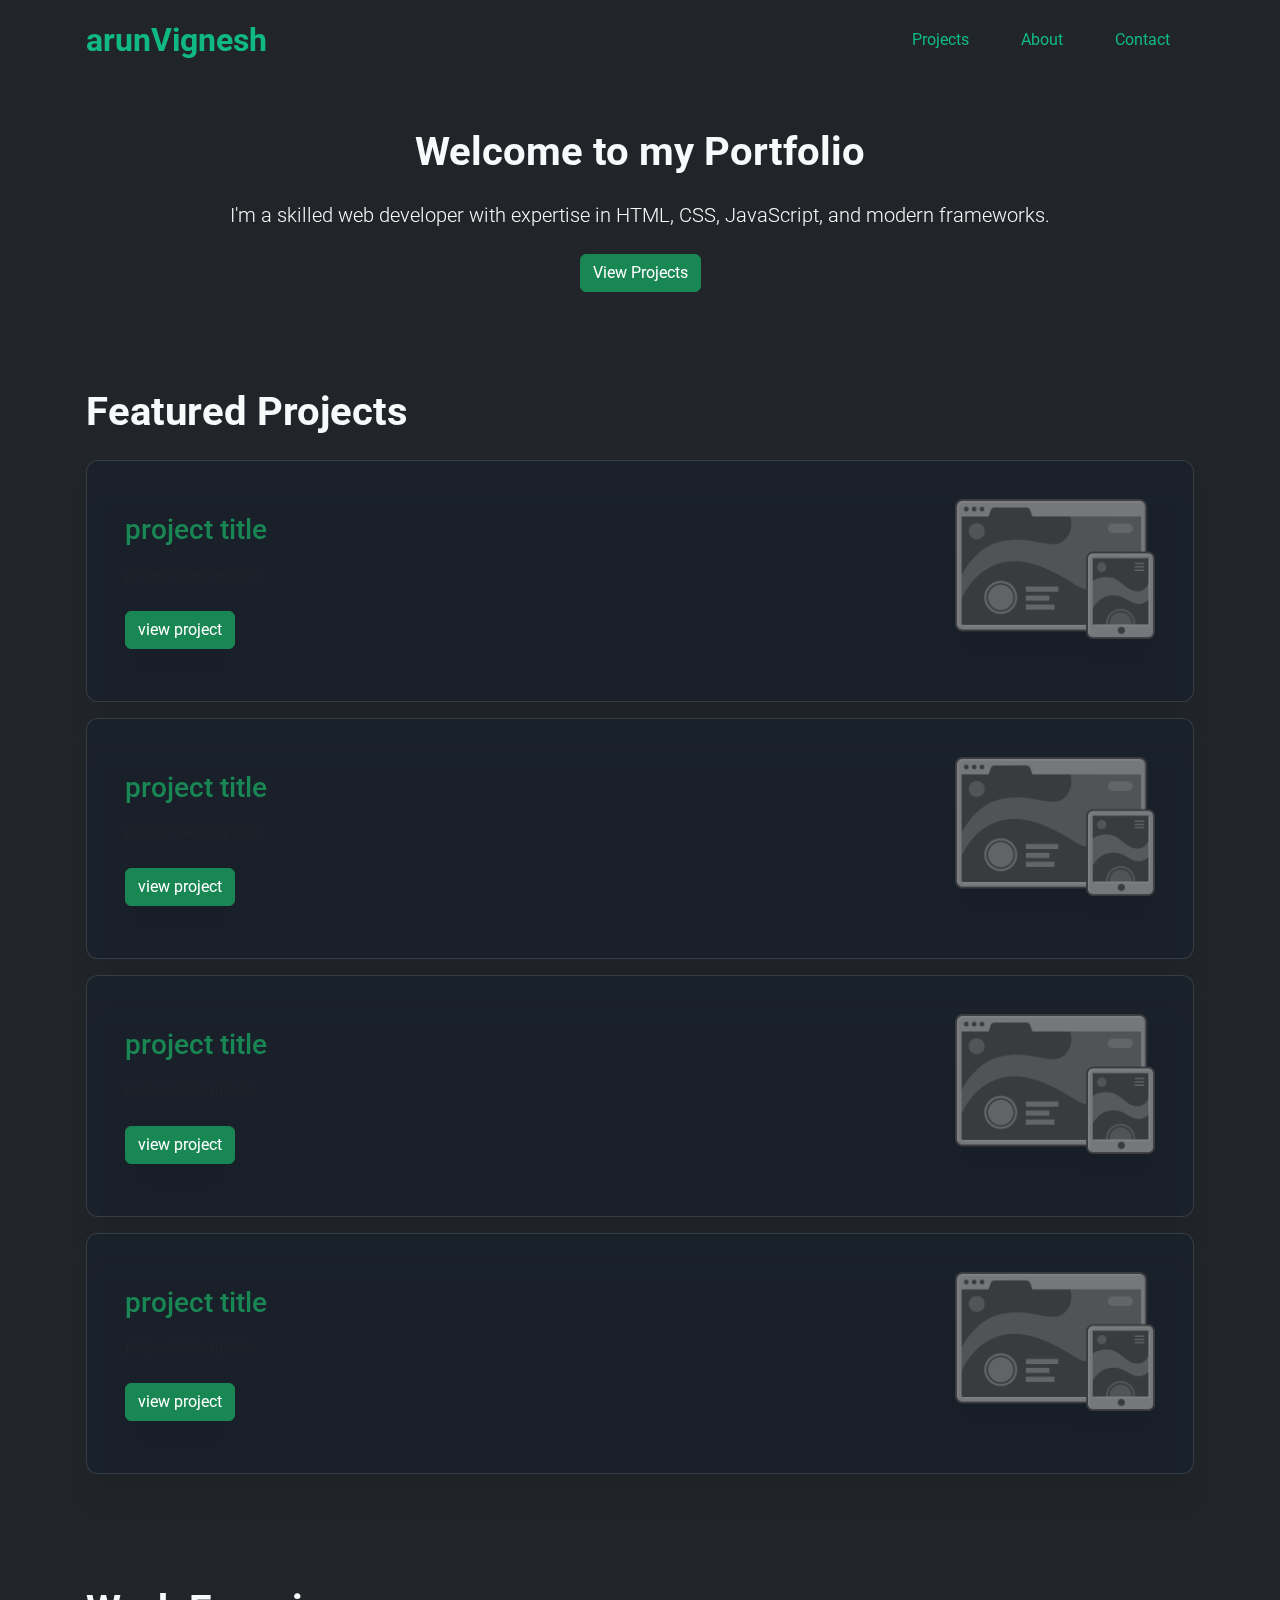
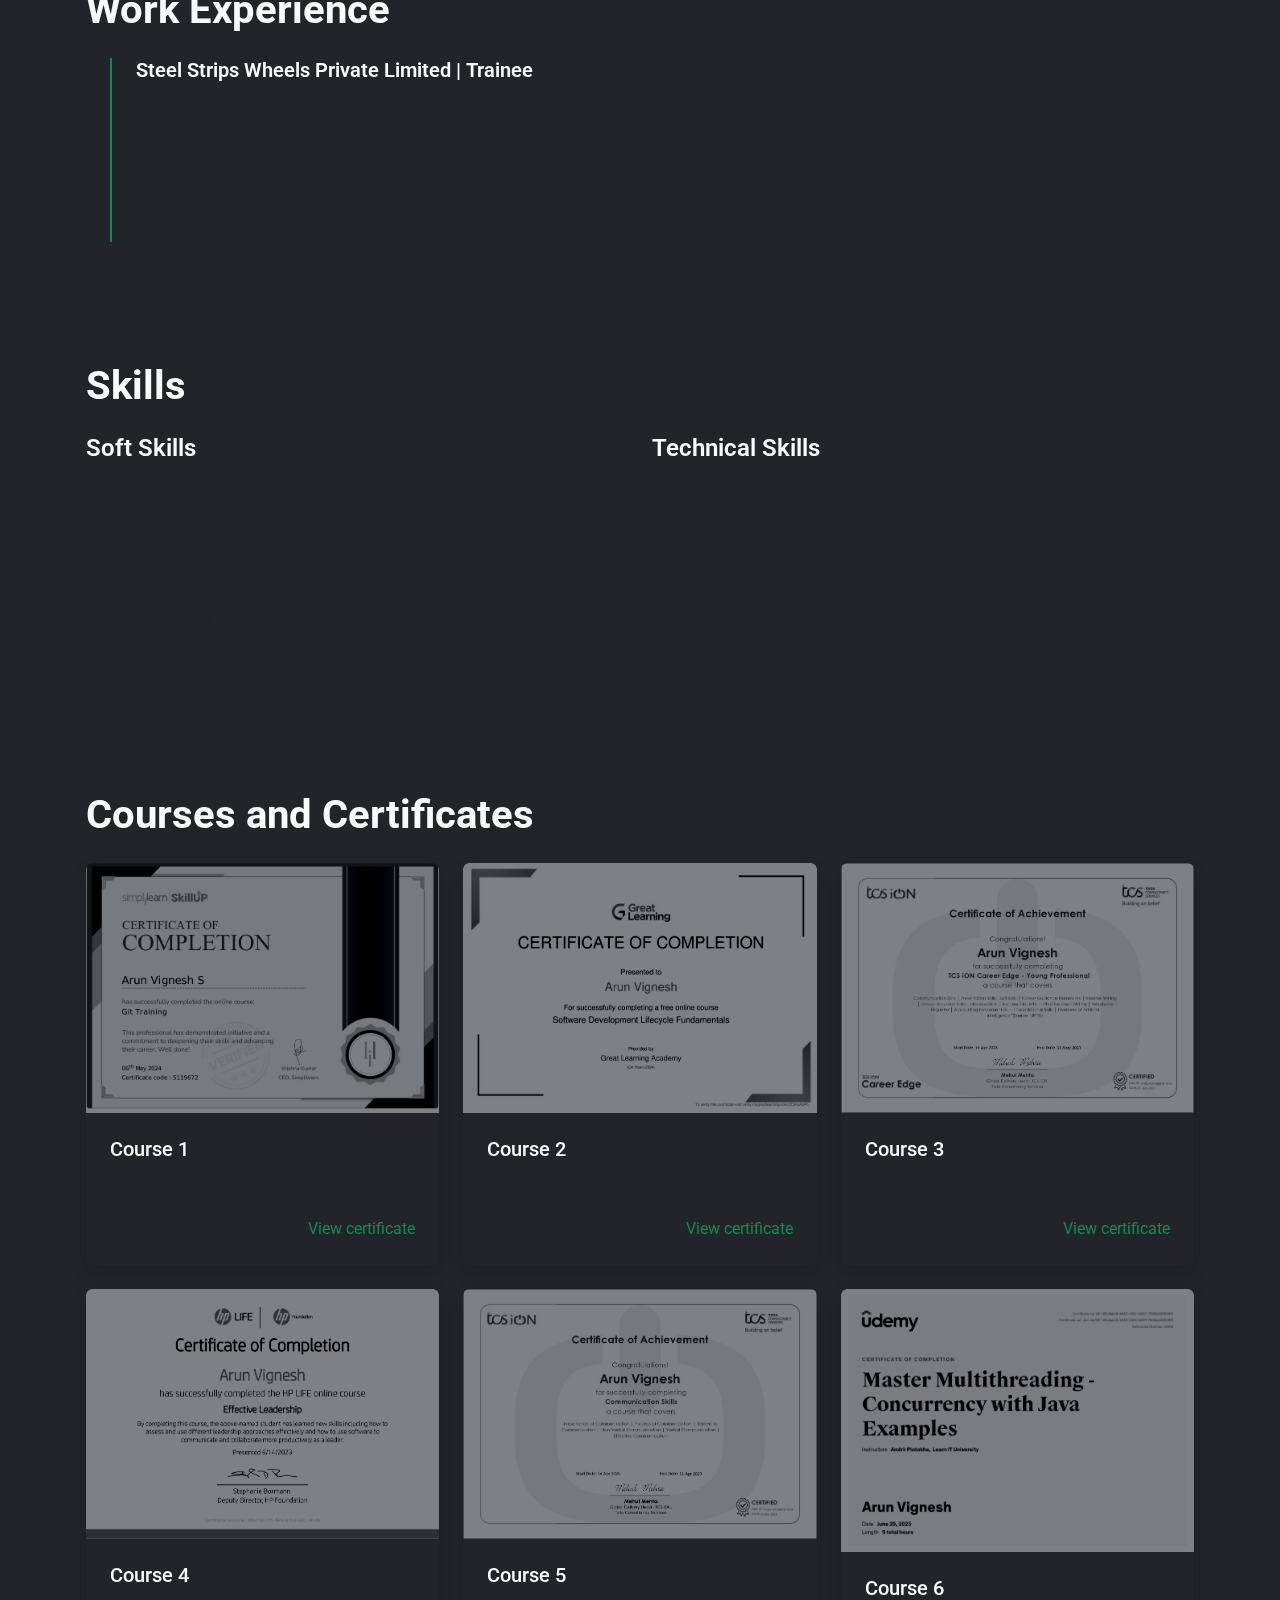
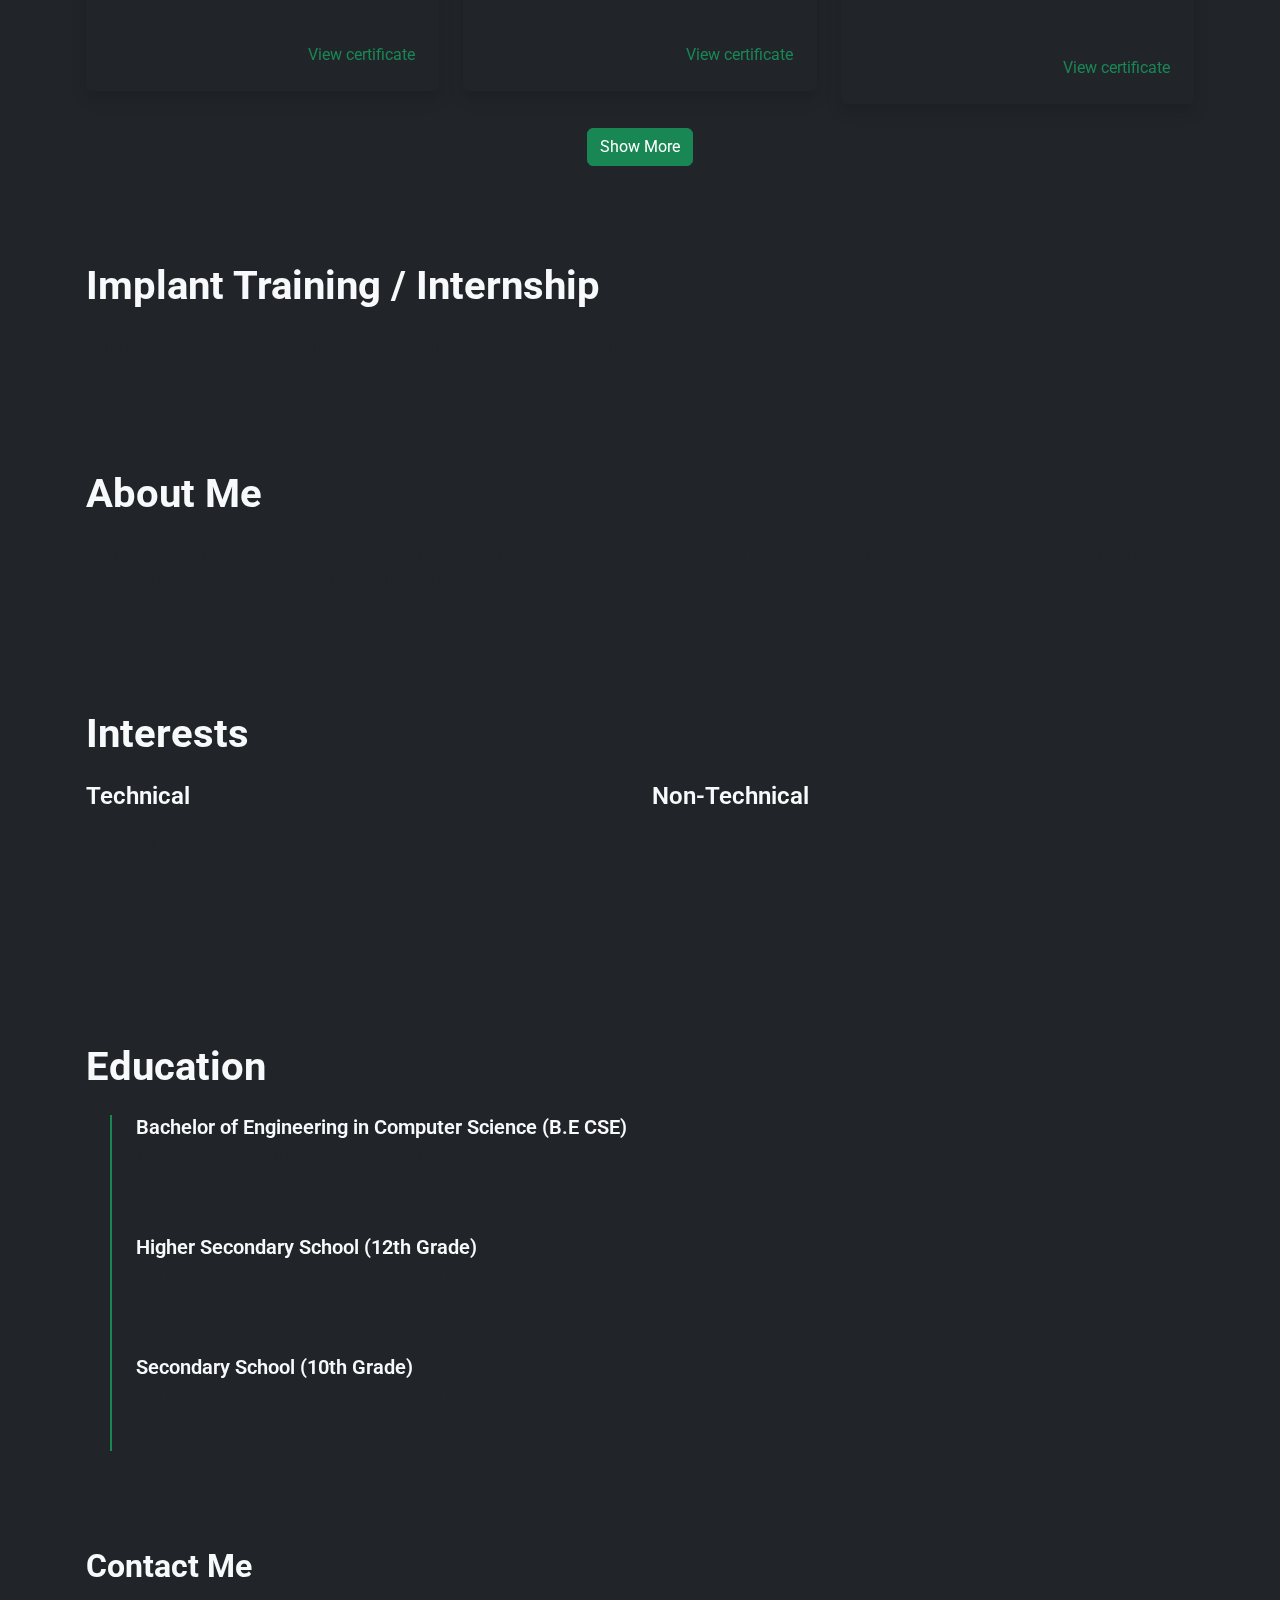
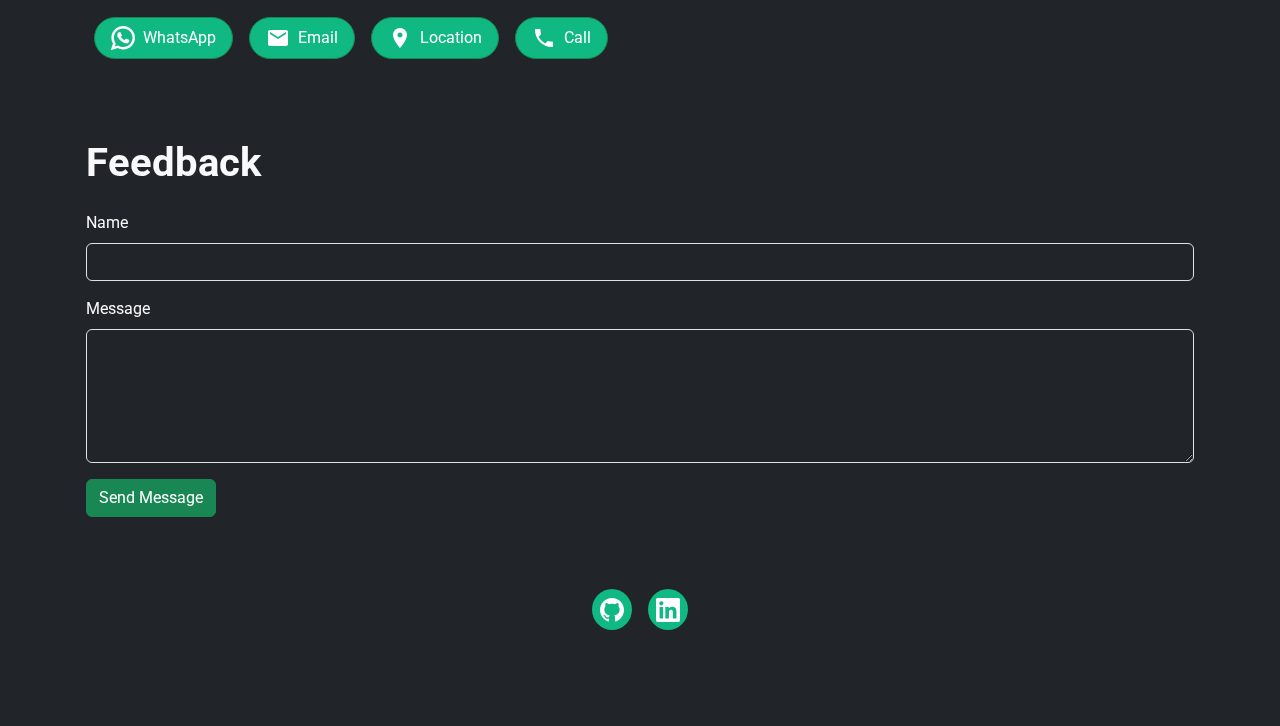
<file: port project.html>
<!DOCTYPE html>
<html lang="en">
<head>
  <meta charset="UTF-8">
  <meta name="viewport" content="width=device-width, initial-scale=1.0">
  <title>Web Developer Portfolio</title>
  <link rel="stylesheet" href="https://cdn.jsdelivr.net/npm/bootstrap@5.0.2/dist/css/bootstrap.min.css">
  <link rel="stylesheet" href="styles.css">
</head>
<body class="bg-dark text-light">
  <!-- Header -->
  <header class="py-3">
    <nav class="container d-flex align-items-center justify-content-between">
      <a href="#" class="fs-2 fw-bold">arunVignesh</a>
      <div>
        <a href="#projects" class="mx-4 text-decoration-none hover-green">Projects</a>
        <a href="#about" class="mx-4 text-decoration-none hover-green">About</a>
        <a href="#contact" class="mx-4 text-decoration-none hover-green">Contact</a>
      </div>
    </nav>
  </header>

  <!-- Hero Section -->
  <section class="container py-5 text-center">
    <h1 class="fs-1 fw-bold mb-4">Welcome to my Portfolio</h1>
    <p class="lead mb-4">I'm a skilled web developer with expertise in HTML, CSS, JavaScript, and modern frameworks.</p>
    <a href="#projects" class="btn btn-success">View Projects</a>
  </section>

  <!-- Projects Section -->
  <section id="projects" class="container py-5">
    <h2 class="fs-1 fw-bold mb-4">Featured Projects</h2>
      
  <div class="glassmorphism-card d-flex flex-column-reverse flex-md-row align-items-center my-3">
    <div class="card-content text-start">
      <h3 class="text-success mb-3">project title</h3>
      <p class="text-muted mb-4">
        project descreption
      </p>
      <a href="#" class="btn btn-success">view project</a>
    </div>
    <div class="gif-container pb-4">
      <img src="vectorImg/project(10).png" alt="Course GIF" class="course-gif">
    </div>
  </div>
  <div class="glassmorphism-card d-flex flex-column-reverse flex-md-row align-items-center my-3">
    <div class="card-content text-start">
      <h3 class="text-success mb-3">project title</h3>
      <p class="text-muted mb-4">
        project descreption
      </p>
      <a href="#" class="btn btn-success">view project</a>
    </div>
    <div class="gif-container pb-4">
      <img src="vectorImg/project(10).png" alt="Course GIF" class="course-gif">
    </div>
  </div>
  <div class="glassmorphism-card d-flex flex-column-reverse flex-md-row align-items-center my-3">
    <div class="card-content text-start">
      <h3 class="text-success mb-3">  project title</h3>
      <p class="text-muted mb-4">
        project description
      </p>
      <a href="#" class="btn btn-success">view project</a>
    </div>
    <div class="gif-container pb-4">
      <img src="vectorImg/project(10).png" alt="Course GIF" class="course-gif">
    </div>
  </div>
  <div class="glassmorphism-card d-flex flex-column-reverse flex-md-row align-items-center my-3">
    <div class="card-content text-start">
      <h3 class="text-success mb-3">project title</h3>
      <p class="text-muted mb-4">
        project description
      </p>
      <a href="#" class="btn btn-success">view project</a>
    </div>
    <div class="gif-container pb-4">
      <img src="vectorImg/project(10).png" alt="Course GIF" class="course-gif">
    </div>
  </div>
  </div>
    
    
  </section>

  

  <!-- Work Experience Section -->
<section id="experience" class="container py-5">
  <h2 class="fs-1 fw-bold mb-4">Work Experience</h2>
  <div class="relative">
    <div class="border-start border-success border-2 mx-4">
      <div class="relative mb-4">
        <div class="position-absolute rounded-circle bg-success" style="width: 12px; height: 12px; left: -22px; top: 6px;"></div>
        <div class="ms-4">
          <h3 class="fs-5 fw-semibold">Steel Strips Wheels Private Limited | Trainee</h3>
          <p class="text-muted">From 08/2023 | 10+ Months Experience</p>
          <p class="text-muted">Engaged as a Quality Assurance Trainee at India's premier wheel manufacturer. Experienced in Car Plant PDI and presently focused on the EV line PDI.</p>
          <p class="text-muted">Actively contributed to the continuous improvement of product quality, aligning with industry standards, and enhancing client-centric outcomes to drive excellence.</p>
        </div>
      </div>
    </div>
  </div>
</section>

  <!-- Skills Section -->
  <section id="skills" class="container py-5">
    <h2 class="fs-1 fw-bold mb-4">Skills</h2>
    <div class="row">
      <div class="col-md-6">
        <h3 class="fs-4 fw-semibold mb-4">Soft Skills</h3>
        <ul class="list-unstyled text-muted">
          <li>Continuous learning</li>
          <li>Analytical Thinking</li>
          <li>Problem Solving</li>
          <li>Adaptability to dynamic environments</li>
          <li>Communication</li>
          <li>Attention to detail</li>
          <li>Customer focused</li>
          <li>Hardworking</li>
        </ul>
      </div>
      <div class="col-md-6">
        <h3 class="fs-4 fw-semibold mb-4">Technical Skills</h3>
        <ul class="list-unstyled text-muted">
          <li>Core Java, JDBC, Servlet, JSP</li>
          <li>Python, PHP, C programming</li>
          <li>HTML, CSS, JavaScript</li>
          <li>SQL, MySQL</li>
          <li>Windows Operating System</li>
        </ul>
      </div>
    </div>
  </section>

  <!-- Certificates Section -->
  <section id="certificates" class="container py-5">
    <h2 class="fs-1 fw-bold mb-4">Courses and Certificates</h2>
    <div class="row row-cols-1 row-cols-md-2 row-cols-lg-3 g-4">

      <div class="col">
        <div class="bg-dark rounded shadow overflow-hidden">
          <img src="certificates/course (1).jpg" alt="course 1" class="img-fluid h-auto">
          <div class="p-4">
            <h3 class="h5 mb-2">Course 1</h3>
            <p class="text-muted mb-4">2024</p>
            <div class="d-flex justify-content-end">
              <a href="#" class="text-success hover-green">View certificate</a>
            </div>
          </div>
        </div>
      </div>
      <div class="col">
        <div class="bg-dark rounded shadow overflow-hidden">
          <img src="certificates/course (2).jpg" alt="course 1" class="img-fluid h-auto">
          <div class="p-4">
            <h3 class="h5 mb-2">Course 2</h3>
            <p class="text-muted mb-4">2024</p>
            <div class="d-flex justify-content-end">
              <a href="#" class="text-success hover-green">View certificate</a>
            </div>
          </div>
        </div>
      </div>
      <div class="col">
        <div class="bg-dark rounded shadow overflow-hidden">
          <img src="certificates/course (3).jpg" alt="course 1" class="img-fluid h-auto">
          <div class="p-4">
            <h3 class="h5 mb-2">Course 3</h3>
            <p class="text-muted mb-4">2024</p>
            <div class="d-flex justify-content-end">
              <a href="#" class="text-success 
              hover-green">View certificate</a>
            </div>
          </div>
        </div>
      </div>
      <div class="col">
        <div class="bg-dark rounded shadow overflow-hidden">
          <img src="certificates/course (4).jpg" alt="course 1" class="img-fluid h-auto">
          <div class="p-4">
            <h3 class="h5 mb-2">Course 4</h3>
            <p class="text-muted mb-4">2024</p>
            <div class="d-flex justify-content-end">
              <a href="#" class="text-success hover-green">View certificate</a>
            </div>
          </div>
        </div>
      </div>
      <div class="col">
        <div class="bg-dark rounded shadow overflow-hidden">
          <img src="certificates/course (5).jpg" alt="course 1" class="img-fluid h-auto">
          <div class="p-4">
            <h3 class="h5 mb-2">Course 5</h3>
            <p class="text-muted mb-4">2024</p>
            <div class="d-flex justify-content-end">
              <a href="#" class="text-success hover-green">View certificate</a>
            </div>
          </div>
        </div>
      </div>
      <div class="col">
        <div class="bg-dark rounded shadow overflow-hidden">
          <img src="certificates/course (6).jpg" alt="course 1" class="img-fluid h-auto">
          <div class="p-4">
            <h3 class="h5 mb-2">Course 6</h3>
            <p class="text-muted mb-4">2024</p>
            <div class="d-flex justify-content-end">
              <a href="#" class="text-success hover-green">View certificate</a>
            </div>
          </div>
        </div>
      </div>

    </div>
    <div class="hidden additional-courses pt-4 d-none">
      <div class="row row-cols-1 row-cols-md-2 row-cols-lg-3 g-4">
        <!-- Additional courses cards here -->
        <div class="col">
        <div class="bg-dark rounded shadow overflow-hidden">
          <img src="certificates/course (7).jpg" alt="course 1" class="img-fluid h-auto">
          <div class="p-4">
            <h3 class="h5 mb-2">Course 7</h3>
            <p class="text-muted mb-4">2024</p>
            <div class="d-flex justify-content-end">
              <a href="#" class="text-success hover-green">View certificate</a>
            </div>
          </div>
        </div>
      </div>
      <div class="col">
        <div class="bg-dark rounded shadow overflow-hidden">
          <img src="certificates/course (8).jpg" alt="course 1" class="img-fluid h-auto">
          <div class="p-4">
            <h3 class="h5 mb-2">Course 8</h3>
            <p class="text-muted mb-4">2024</p>
            <div class="d-flex justify-content-end">
              <a href="#" class="text-success hover-green">View certificate</a>
            </div>
          </div>
        </div>
      </div>
      <div class="col">
        <div class="bg-dark rounded shadow overflow-hidden">
          <img src="certificates/course (9).jpg" alt="course 1" class="img-fluid h-auto">
          <div class="p-4">
            <h3 class="h5 mb-2">Course 9</h3>
            <p class="text-muted mb-4">2024</p>
            <div class="d-flex justify-content-end">
              <a href="#" class="text-success hover-green">View certificate</a>
            </div>
          </div>
        </div>
      </div>

      </div>
    </div>
    <div class="text-center mt-4">
      <button id="show-more-btn" class="btn btn-success">Show More</button>
    </div>
  </section>

  <!-- Internship Section -->
  <section id="internship" class="container py-5">
    <h2 class="fs-1 fw-bold mb-4">Implant Training / Internship</h2>
    <p class="text-muted">Completed a one-day internship in Python programming at "Odugaa Tech" in 2018.</p>
  </section>

  <!-- About Section -->
  <section id="about" class="container py-5 bg-dark">
    <h2 class="fs-1 fw-bold mb-4">About Me</h2>
    <p class="mb-4 text-muted">Dedicated to crafting innovative solutions with proficiency in web development. Eager to excel as an Associate in software development, leveraging diverse programming skills and a passion for continuous learning.</p>
  </section>

 <!-- Interests Section -->
<section id="interests" class="container py-5">
  <h2 class="fs-1 fw-bold mb-4 ">Interests</h2>
  <div class="row">
    <div class="col-md-6">
      <h3 class="fs-4 fw-semibold mb-4">Technical</h3>
      <ul class="list-unstyled text-muted">
        <li>App development</li>
        <li>Automation</li>
        <li>IOT</li>
        <li>Freelance</li>
      </ul>
    </div>
    <div class="col-md-6">
      <h3 class="fs-4 fw-semibold mb-4">Non-Technical</h3>
      <ul class="list-unstyled text-muted">
        <li>Video editing</li>
      </ul>
    </div>
  </div>
</section>

<!-- Education Section -->
<section id="education" class="container py-5"> 
  <h2 class="fs-1 fw-bold mb-4">Education</h2>
  <div class="relative">
    <div class="border-start border-success border-2 mx-4">
      <!-- Education Timeline Items -->
      <div class="relative mb-4">
        <div class="position-absolute rounded-circle bg-success" style="width: 12px; height: 12px; left: -22px; top: 6px;"></div>
        <div class="ms-4">
          <h3 class="fs-5 fw-semibold">Bachelor of Engineering in Computer Science (B.E CSE)</h3>
          <p class="text-muted">AVS Engineering College, affiliated with Anna University (2017 - 2021)</p>
          <p class="text-muted">CGPA: 7.35/10.0</p>
        </div>
      </div>

      <div class="relative mb-4">
        <div class="position-absolute rounded-circle bg-success" style="width: 12px; height: 12px; left: -22px; top: 6px;"></div>
        <div class="ms-4">
          <h3 class="fs-5 fw-semibold">Higher Secondary School (12th Grade)</h3>
          <p class="text-muted">Jay Matriculation Higher Secondary School (2014 - 2016)</p>
          <p class="text-muted">Percentage: 78.16%</p>
        </div>
      </div>

      <div class="relative mb-4">
        <div class="position-absolute rounded-circle bg-success" style="width: 12px; height: 12px; left: -22px; top: 6px;"></div>
        <div class="ms-4">
          <h3 class="fs-5 fw-semibold">Secondary School (10th Grade)</h3>
          <p class="text-muted">Jay Matriculation Higher Secondary School (2013 - 2014)</p>
          <p class="text-muted">Percentage: 79.80%</p>
        </div>
      </div>
    </div>
  </div>
</section>

<!-- Contact Chips -->
<section class="container py-4">
  <h2 class="fs-2 fw-bold mb-4">Contact Me</h2>
  <div class="d-flex flex-wrap">
    <div class="p-2">
      <a href="https://wa.me/918072610437/?text=Hi Arun vignesh, I hope you are doing well! I came across your portfolio recently and was really impressed by your work. Your projects caught my eye. Would you be open to chatting sometime? Let me know what works for you. Looking forward to connecting!" class="contact-chip btn btn-outline-success" data-contact-type="whatsapp">
        <svg class="me-2" fill="#ffffff" height="24px" width="24px" version="1.1" id="Layer_1" xmlns="http://www.w3.org/2000/svg" xmlns:xlink="http://www.w3.org/1999/xlink" viewBox="0 0 308 308" xml:space="preserve" stroke="#ffffff"><g id="SVGRepo_bgCarrier" stroke-width="0"></g><g id="SVGRepo_tracerCarrier" stroke-linecap="round" stroke-linejoin="round"></g><g id="SVGRepo_iconCarrier"> <g id="XMLID_468_"> <path id="XMLID_469_" d="M227.904,176.981c-0.6-0.288-23.054-11.345-27.044-12.781c-1.629-0.585-3.374-1.156-5.23-1.156 c-3.032,0-5.579,1.511-7.563,4.479c-2.243,3.334-9.033,11.271-11.131,13.642c-0.274,0.313-0.648,0.687-0.872,0.687 c-0.201,0-3.676-1.431-4.728-1.888c-24.087-10.463-42.37-35.624-44.877-39.867c-0.358-0.61-0.373-0.887-0.376-0.887 c0.088-0.323,0.898-1.135,1.316-1.554c1.223-1.21,2.548-2.805,3.83-4.348c0.607-0.731,1.215-1.463,1.812-2.153 c1.86-2.164,2.688-3.844,3.648-5.79l0.503-1.011c2.344-4.657,0.342-8.587-0.305-9.856c-0.531-1.062-10.012-23.944-11.02-26.348 c-2.424-5.801-5.627-8.502-10.078-8.502c-0.413,0,0,0-1.732,0.073c-2.109,0.089-13.594,1.601-18.672,4.802 c-5.385,3.395-14.495,14.217-14.495,33.249c0,17.129,10.87,33.302,15.537,39.453c0.116,0.155,0.329,0.47,0.638,0.922 c17.873,26.102,40.154,45.446,62.741,54.469c21.745,8.686,32.042,9.69,37.896,9.69c0.001,0,0.001,0,0.001,0 c2.46,0,4.429-0.193,6.166-0.364l1.102-0.105c7.512-0.666,24.02-9.22,27.775-19.655c2.958-8.219,3.738-17.199,1.77-20.458 C233.168,179.508,230.845,178.393,227.904,176.981z"></path> <path id="XMLID_470_" d="M156.734,0C73.318,0,5.454,67.354,5.454,150.143c0,26.777,7.166,52.988,20.741,75.928L0.212,302.716 c-0.484,1.429-0.124,3.009,0.933,4.085C1.908,307.58,2.943,308,4,308c0.405,0,0.813-0.061,1.211-0.188l79.92-25.396 c21.87,11.685,46.588,17.853,71.604,17.853C240.143,300.27,308,232.923,308,150.143C308,67.354,240.143,0,156.734,0z M156.734,268.994c-23.539,0-46.338-6.797-65.936-19.657c-0.659-0.433-1.424-0.655-2.194-0.655c-0.407,0-0.815,0.062-1.212,0.188 l-40.035,12.726l12.924-38.129c0.418-1.234,0.209-2.595-0.561-3.647c-14.924-20.392-22.813-44.485-22.813-69.677 c0-65.543,53.754-118.867,119.826-118.867c66.064,0,119.812,53.324,119.812,118.867 C276.546,215.678,222.799,268.994,156.734,268.994z"></path> </g> </g></svg>
        WhatsApp
      </a>
    </div>
    <div class="p-2">
      <a href=mailto:“arunvignesh399@gmail.com?cc=”spectaculararun@gmail.com?subject=Invitation%20to%20Discuss”?body=Dear%20Arun%20vignesh%2C%0A%0AI%20trust%20this%20email%20finds%20you%20well.%20I%20recently%20had%20the%20opportunity%20to%20review%20your%20portfolio%20and%20I%20must%20say%2C%20I%20was%20thoroughly%20impressed%20by%20the%20caliber%20of%20your%20work.%20%0A%0AWould%20you%20be%20available%20for%20a%20brief%20discussion%20at%20your%20earliest%20convenience%3F%20I%20believe%20there%20could%20be%20valuable%20insights%20to%20be%20shared.%0A%0APlease%20let%20me%20know%20your%20availability%2Cand%20I%20will%20ensure%20your%20schedule%20accordingly.%20I%20look%20forward%20to%20the%20possibility%20of%20connecting%20and%20discussing%20further.%0A%0AWarm%20regards%2C%0A%0A%5BYour%20Name%5D%0A%5BYour%20Position%2FTitle%5D%0A%5BYour%20Company%2FOrganization%5D%0A%5BYour%20Contact%20Information%5D class="contact-chip btn btn-outline-success" data-contact-type="email">
        <svg class="me-2 text-white" fill="#ffffff" viewBox="0 0 24 24" width="24" height="24">
          <path d="M20 4H4c-1.1 0-1.99.9-1.99 2L2 18c0 1.1.9 2 2 2h16c1.1 0 2-.9 2-2V6c0-1.1-.9-2-2-2zm0 4l-8 5-8-5V6l8 5 8-5v2z" />
        </svg>
        Email
      </a>
    </div>
    <div class="p-2">
      <a href="https://www.google.com/maps/place/12.874702,+79.987930/@12.8746884,79.9879409,21z/data=!4m4!3m3!8m2!3d12.8747021!4d79.9879298" class="contact-chip btn btn-outline-success" data-contact-type="location">
        <svg class="me-2 text-white" fill="#ffffff" viewBox="0 0 24 24" width="24" height="24">
          <path d="M12 2C8.13 2 5 5.13 5 9c0 5.25 7 13 7 13s7-7.75 7-13c0-3.87-3.13-7-7-7zm0 9.5c-1.38 0-2.5-1.12-2.5-2.5s1.12-2.5 2.5-2.5 2.5 1.12 2.5 2.5-1.12 2.5-2.5 2.5z" />
        </svg>
        Location
      </a>
    </div>
    <div class="p-2">
  <a href="tel:+918072610437" class="contact-chip btn btn-outline-success" data-contact-type="call">
    <svg class="me-2 text-white" fill="#ffffff" viewBox="0 0 24 24" width="24" height="24">
      <path d="M6.62 10.79c1.44 2.83 3.76 5.14 6.59 6.59l2.2-2.2c.27-.27.67-.36 1.02-.24 1.12.37 2.33.57 3.57.57.55 0 1 .45 1 1V20c0 .55-.45 1-1 1-9.39 0-17-7.61-17-17 0-.55.45-1 1-1h3.5c.55 0 1 .45 1 1 0 1.25.2 2.45.57 3.57.11.35.03.74-.25 1.02l-2.2 2.2z" />
    </svg>
    Call
  </a>
</div>
</section>

<!-- Feedback Section -->
<section id="contact" class="container py-5">
  <h2 class="fs-1 fw-bold mb-4">Feedback</h2>
  <form>
    <div class="mb-3">
      <label for="name" class="form-label">Name</label>
      <input type="text" id="name" class="form-control bg-dark text-light" required>
    </div>
    <div class="mb-3">
      <label for="message" class="form-label">Message</label>
      <textarea id="message" class="form-control bg-dark text-light" rows="5" required></textarea>
    </div>
    <button type="submit" class="btn btn-success">Send Message</button>
  </form>
</section>

<!-- Social Media Links -->
<section class="container py-4 d-flex justify-content-center">
  <div class="d-flex">
    <!-- Social Media Links -->
    <a href="https://github.com/Arun8072" target="_blank" rel="noopener noreferrer" class="social-link me-3">
      <svg class="text-light" fill="#ffffff" viewBox="0 0 24 24" width="24" height="24">
        <path d="M12 0c-6.626 0-12 5.373-12 12 0 5.302 3.438 9.8 8.207 11.387.599.111.793-.261.793-.577v-2.234c-3.338.726-4.033-1.416-4.033-1.416-.546-1.387-1.333-1.756-1.333-1.756-1.089-.745.083-.729.083-.729 1.205.084 1.839 1.237 1.839 1.237 1.07 1.834 2.807 1.304 3.492.997.107-.775.418-1.305.762-1.604-2.665-.305-5.467-1.334-5.467-5.931 0-1.311.469-2.381 1.236-3.221-.124-.303-.535-1.524.117-3.176 0 0 1.008-.322 3.301 1.23.957-.266 1.983-.399 3.003-.404 1.02.005 2.047.138 3.006.404 2.291-1.552 3.297-1.23 3.297-1.23.653 1.653.242 2.874.118 3.176.77.84 1.235 1.911 1.235 3.221 0 4.609-2.807 5.624-5.479 5.921.43.372.823 1.102.823 2.222v3.293c0 .319.192.694.801.576 4.765-1.589 8.199-6.086 8.199-11.386 0-6.627-5.373-12-12-12z" />
      </svg>
    </a>
<!--     <a href="https://twitter.com/your-username" target="_blank" rel="noopener noreferrer" class="social-link me-3">
      <svg class="text-light" fill="#ffffff" viewBox="0 0 24 24" width="24" height="24">
        <path d="M23.954 4.569c-.885.389-1.83.654-2.825.775 1.014-.611 1.794-1.574 2.163-2.723-.951.555-2.005.959-3.127 1.184-.896-.959-2.173-1.559-3.591-1.559-2.717 0-4.92 2.203-4.92 4.917 0 .39.045.765.127 1.124C7.691 8.094 4.066 6.13 1.64 3.161c-.427.722-.666 1.561-.666 2.475 0 1.71.87 3.213 2.188 4.096-.807-.026-1.566-.248-2.228-.616v.061c0 2.385 1.693 4.374 3.946 4.827-.413.111-.849.171-1.296.171-.314 0-.615-.03-.916-.086.631 1.953 2.445 3.377 4.604 3.417-1.68 1.319-3.809 2.103-6.102 2.103-.39 0-.779-.023-1.17-.067 2.189 1.394 4.768 2.209 7.557 2.209 9.054 0 13.999-7.496 13.999-13.986 0-.209 0-.42-.015-.63.961-.689 1.8-1.56 2.46-2.548l-.047-.02z" />
      </svg>
    </a> -->
    <a href="https://www.linkedin.com/in/arun-vignesh-108498275" target="_blank" rel="noopener noreferrer" class="social-link">
      <svg class="text-light" fill="#ffffff" viewBox="0 0 24 24" width="24" height="24">
        <path d="M20.447 20.452h-3.554v-5.569c0-1.328-.027-3.037-1.852-3.037-1.853 0-2.136 1.445-2.136 2.939v5.667H9.351V9h3.414v1.561h.046c.477-.9 1.637-1.85 3.37-1.85 3.601 0 4.267 2.37 4.267 5.455v6.286zM5.337 7.433c-1.144 0-2.063-.926-2.063-2.065 0-1.138.92-2.063 2.063-2.063 1.14 0 2.064.925 2.064 2.063 0 1.139-.925 2.065-2.064 2.065zm1.782 13.019H3.555V9h3.564v11.452zM22.225 0H1.771C.792 0 0 .774 0 1.729v20.542C0 23.227.792 24 1.771 24h20.451C23.2 24 24 23.227 24 22.271V1.729C24 .774 23.2 0 22.222 0h.003z" />
      </svg>
    </a>
  </div>
</section>

<!-- Footer -->
<footer class="bg-dark py-3 text-center">
  <p class="text-muted">&copy; 2023 Web Developer Portfolio. All rights reserved.</p>
</footer>

<script src="https://cdn.jsdelivr.net/npm/bootstrap@5.0.2/dist/js/bootstrap.bundle.min.js"></script>
<script src="script.js"></script>
</body>
</html>
</file>
<file: styles.css>
/* styles.css */
@import url('https://fonts.googleapis.com/css2?family=Roboto:wght@400;700&display=swap');

body {
  font-family: 'Roboto', sans-serif;
}
a{
  text-decoration: unset;
  color: #10b981;
}
a:hover{
  color:#b2e05b;
}
.timeline-item {
  position: relative;
  padding-left: 2rem;
}

.timeline-item::before {
  content: "";
  position: absolute;
  left: 0;
  top: 0.75rem;
  width: 0.5rem;
  height: 0.5rem;
  border-radius: 50%;
  background-color: #10b981; /* Tailwind green-500 */
}

.timeline-item::after {
  content: "";
  position: absolute;
  left: 0.25rem;
  top: 0.75rem;
  width: 0;
  height: calc(100% - 1.5rem);
  border-left: 2px dashed #10b981; /* Tailwind green-500 */
}

.timeline-item:last-child::after {
  display: none;
}

.social-link {
  display: inline-block;
  background-color: #10b981; /* Tailwind green-500 */
  padding: 0.5rem;
  border-radius: 50%;
  transition: transform 0.2s ease-in-out;
}

.social-link:hover {
  transform: scale(1.1);
}

.contact-chip {
  display: inline-flex;
  align-items: center;
  background-color: #10b981; /* Tailwind green-500 */
  color: #fff;
  padding: 0.5rem 1rem;
  border-radius: 9999px;
  transition: transform 0.2s ease-in-out;
}

.contact-chip:hover {
  transform: scale(1.1);
}

img {
  filter: grayscale(100%) brightness(50%) contrast(120%);
  mix-blend-mode: luminosity;
}

/* Mobile Navigation */
.hamburger-menu {
  display: flex;
  flex-direction: column;
  justify-content: space-between;
  width: 30px;
  height: 21px;
  cursor: pointer;
}

.hamburger-menu span {
  display: block;
  width: 100%;
  height: 3px;
  background-color: #fff;
  transition: all 0.3s ease-in-out;
}

.hamburger-menu.open span:first-child {
  transform: rotate(45deg) translate(5px, 5px);
}

.hamburger-menu.open span:nth-child(2) {
  opacity: 0;
}

.hamburger-menu.open span:last-child {
  transform: rotate(-45deg) translate(5px, -5px);
}

#mobile-menu {
  position: fixed;
  top: 0;
  left: 0;
  width: 100%;
  height: 100%;
  background-color: rgba(0, 0, 0, 0.9);
  z-index: 999;
  display: flex;
  flex-direction: column;
  align-items: center;
  justify-content: center;
  transition: transform 0.3s ease-in-out;
  transform: translateX(-100%);
}

#mobile-menu.open {
  transform: translateX(0);
}

#mobile-menu a {
  font-size: 1.5rem;
  margin: 1rem 0;
  color: #fff;
  text-decoration: none;
}

/* Responsive Styles */
@media (max-width: 768px) {
  .md\:hidden {
    display: none;
  }

  .md\:flex {
    display: flex;
  }

  .md\:grid-cols-2 {
    grid-template-columns: repeat(2, minmax(0, 1fr));
  }

  /* Projects Section */
  #projects .grid {
    grid-template-columns: repeat(1, minmax(0, 1fr));
  }

  

}
 /* Add spacing on mobile screens */
  .container {
    padding-left: 1rem;
    padding-right: 1rem;
  }


  /* Add this to your styles.css file */
.glassmorphism-card {
  backdrop-filter: blur(16px) saturate(180%);
  -webkit-backdrop-filter: blur(16px) saturate(180%);
  background-color: rgba(17, 25, 40, 0.25);
  border-radius: 12px;
  border: 1px solid rgba(255, 255, 255, 0.125);
  padding: 38px;
  filter: drop-shadow(0 30px 10px rgba(0, 0, 0, 0.125));
  display: flex;
  align-items: center;
  justify-content: space-between;
}



.gif-container {
  margin-left: 25px;
  margin-bottom: 30px;
  background-image: url("vectorImg/project(10).png") no-repeat fixed center;
  max-width: 200px;
  max-height: 200px;
}

.course-gif {
  max-width: 200px;
  max-height: 200px;
}

.languages_used{
  margin:5px;
  padding:5px;
  color:grey;
  border:1px solid grey;
  border-radius:5px;
  display:inline-block;
  font-size: 12px;
}

@media (min-width: 768px) {
  .glassmorphism-card {
    flex-direction: row;
    justify-content: space-between;
    align-items: center;
  }

  .gif-container {
    margin-bottom: 0;
    margin-left: 30px;
  }

  .card-content {
    text-align: left;
  }
}

@media (orientation: landscape) {
 .hide-in-large{
  display:none;
 }
 .hide-in-small{
  display: block;
 }
 .card-content {
  max-width: 700px;
 }
}

@media (orientation: portrait) {
 .hide-in-large{
  display:block;
 }
 .hide-in-small{
  display: none;
 } 
}

  @media (min-width: 992px) and (max-width: 1199px) {
   .descripton-width{
    max-width: 700px;
    width:700px;
    }
  }

[data-toggle="tooltip" ]{
  cursor:pointer;
}

.hero-section {
  position: relative;
 /* width: 100%;
  height: 100vh;*/
  overflow: hidden;
}

.hero-section video {
  position: absolute;
  top: 0;
  left: 0;
  width: 100%;
  height: 100%;
  object-fit: cover;
  display:inline-block;
}

.hero-text {
  position: relative;
  z-index: 1;
  text-align: center;
  padding: 20px;
}

#myVideo {
  filter:grayscale(50%) hue-rotate(0deg) saturate(50%);
}
</file>
